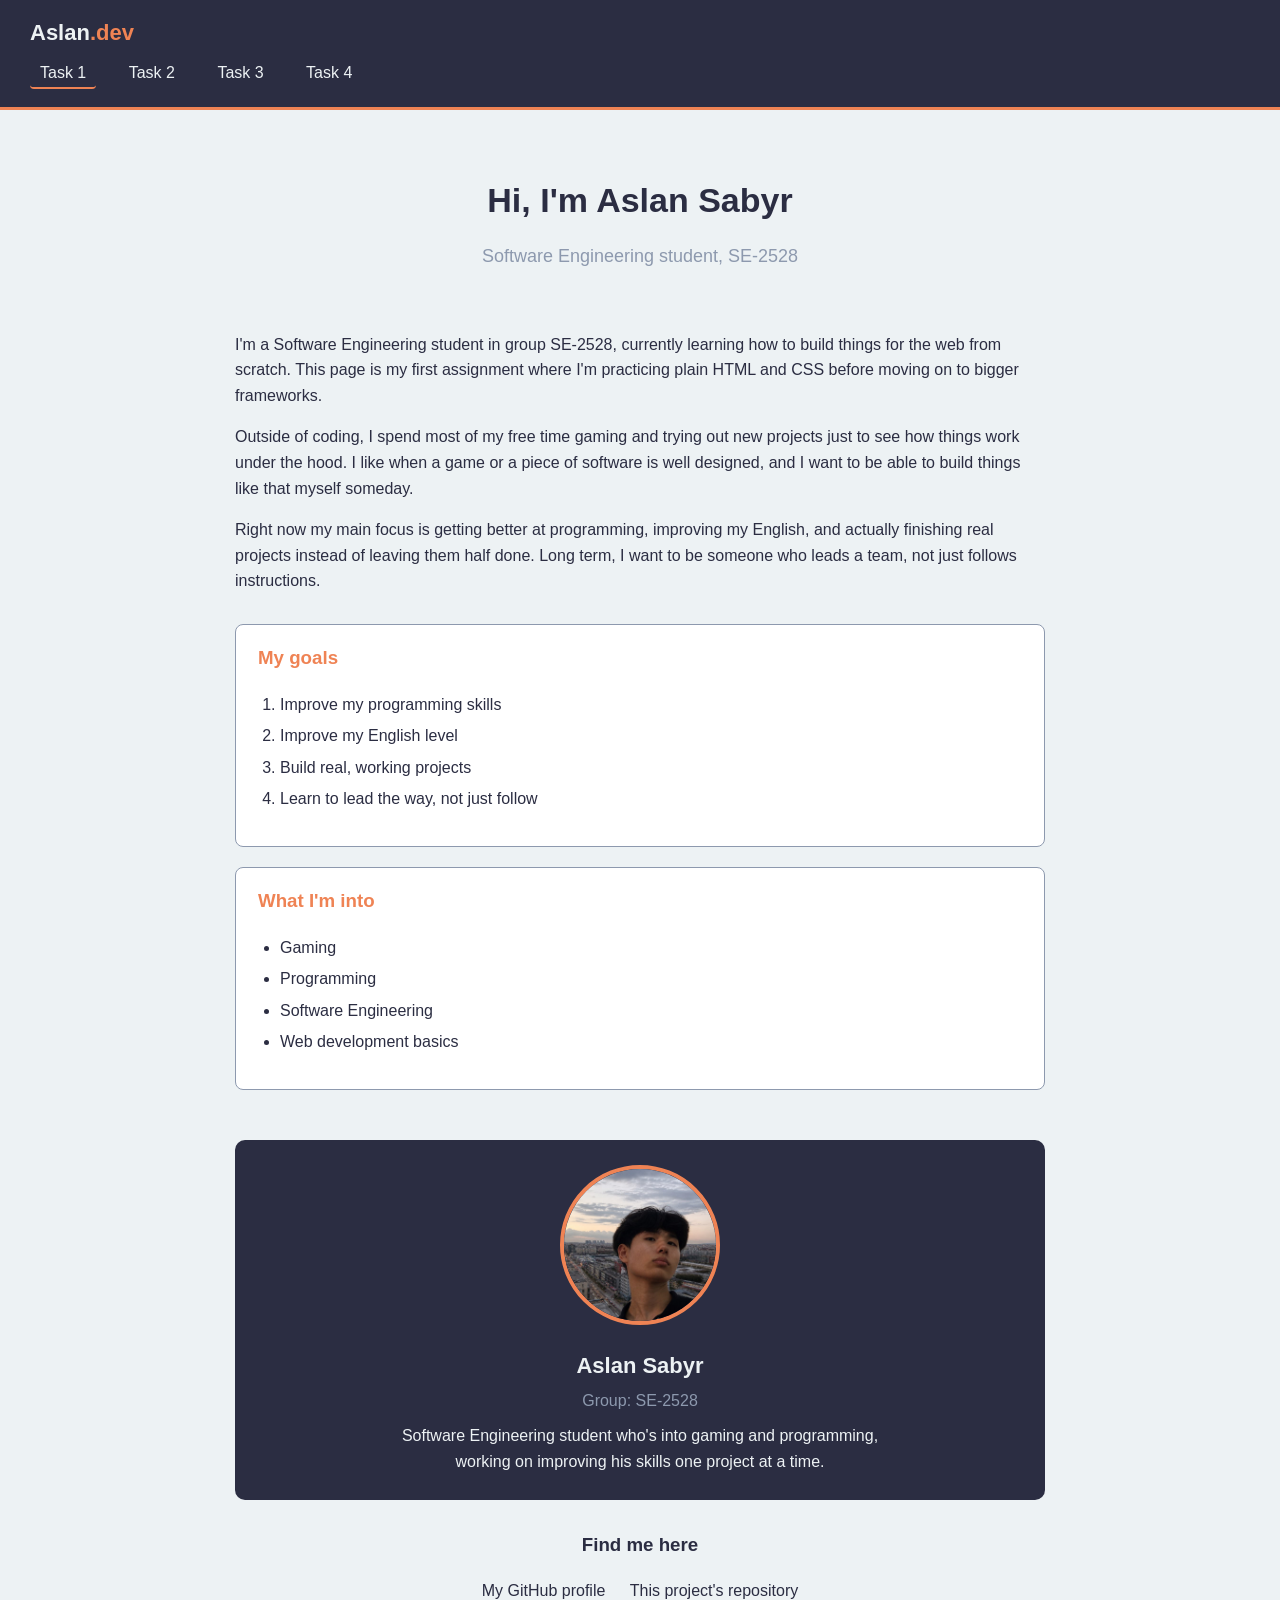
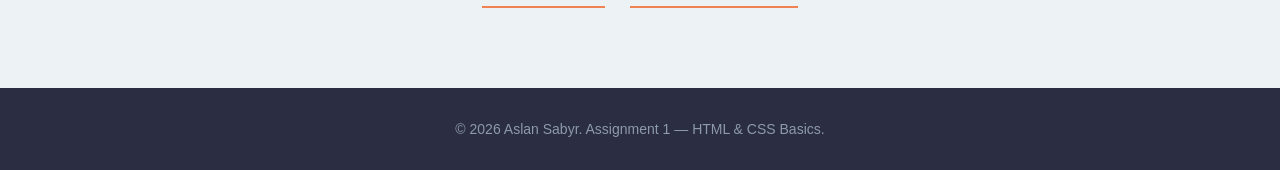
<file: index.html>
<!DOCTYPE html>
<html lang="en">
<head>
  <meta charset="UTF-8">
  <meta name="viewport" content="width=device-width, initial-scale=1.0">
  <title>Aslan Sabyr | Personal Page</title>
  <link rel="stylesheet" href="styles.css">
</head>
<body>

  <nav class="navbar">
    <div class="nav-brand">Aslan<span>.dev</span></div>
    <ul class="nav-links">
      <li><a href="index.html" class="active">Task 1</a></li>
      <li><a href="task2.html">Task 2</a></li>
      <li><a href="exercise1/index.html">Task 3</a></li>
      <li><a href="task4.html">Task 4</a></li>
    </ul>
  </nav>

  <header class="page-header">
    <h1>Hi, I'm Aslan Sabyr</h1>
    <h2>Software Engineering student, SE-2528</h2>
  </header>

  <main class="container">

    <section class="about" id="about">
      <p>
        I'm a Software Engineering student in group SE-2528, currently learning how to
        build things for the web from scratch. This page is my first assignment where I'm
        practicing plain HTML and CSS before moving on to bigger frameworks.
      </p>
      <p>
        Outside of coding, I spend most of my free time gaming and trying out new projects
        just to see how things work under the hood. I like when a game or a piece of software
        is well designed, and I want to be able to build things like that myself someday.
      </p>
      <p>
        Right now my main focus is getting better at programming, improving my English, and
        actually finishing real projects instead of leaving them half done. Long term, I want
        to be someone who leads a team, not just follows instructions.
      </p>
    </section>

    <section class="lists-section">
      <div class="list-block">
        <h3>My goals</h3>
        <ol>
          <li>Improve my programming skills</li>
          <li>Improve my English level</li>
          <li>Build real, working projects</li>
          <li>Learn to lead the way, not just follow</li>
        </ol>
      </div>

      <div class="list-block">
        <h3>What I'm into</h3>
        <ul>
          <li>Gaming</li>
          <li>Programming</li>
          <li>Software Engineering</li>
          <li>Web development basics</li>
        </ul>
      </div>
    </section>

    <section class="profile-card" id="profile">
      <img src="images/Image.jpg" alt="Photo of Aslan Sabyr" class="profile-img">
      <div class="profile-info">
        <h3>Aslan Sabyr</h3>
        <p class="group">Group: SE-2528</p>
        <p class="bio">
          Software Engineering student who's into gaming and programming, working on
          improving his skills one project at a time.
        </p>
      </div>
    </section>

    <section class="links-section">
      <h3>Find me here</h3>
      <a href="https://github.com/asikxz008" target="_blank">My GitHub profile</a>
      <a href="https://github.com/asikxz008/Assigment1-webTech1-Aslan" target="_blank">This project's repository</a>
    </section>

  </main>

  <footer class="site-footer">
    <p>&copy; 2026 Aslan Sabyr. Assignment 1 — HTML &amp; CSS Basics.</p>
  </footer>

</body>
</html>
</file>
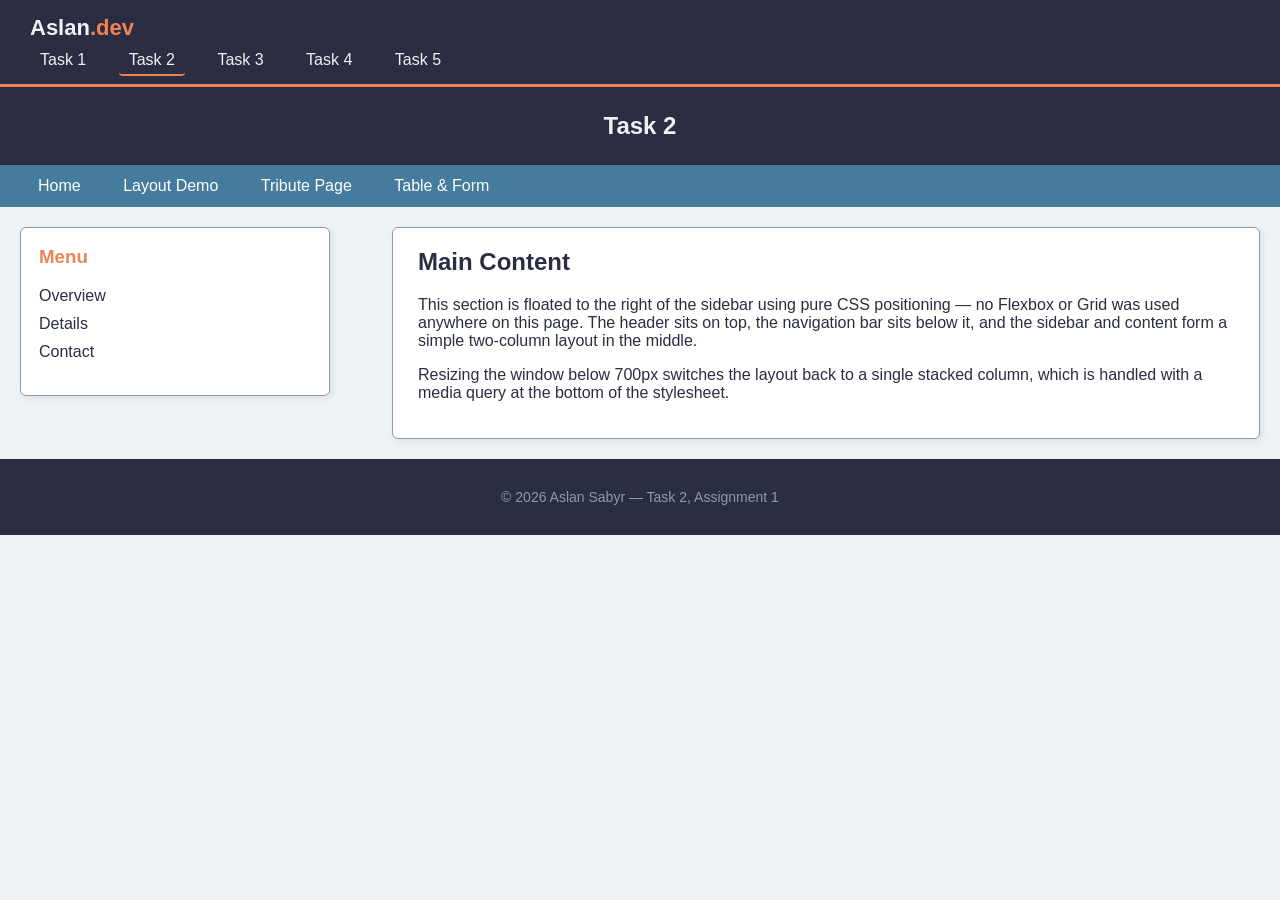
<file: task2.html>
<!DOCTYPE html>
<html lang="en">
<head>
  <meta charset="UTF-8">
  <meta name="viewport" content="width=device-width, initial-scale=1.0">
  <title>Task 2 | Layout with Div &amp; Floats</title>
  <link rel="stylesheet" href="task2.css">
</head>
<body>

  <div class="navbar">
    <div class="nav-brand">Aslan<span>.dev</span></div>
    <div class="nav-links">
      <a href="index.html">Task 1</a>
      <a href="task2.html" class="active">Task 2</a>
      <a href="exercise1/index.html">Task 3</a>
      <a href="task4.html">Task 4</a>
      <a href="task5.html">Task 5</a>
    </div>
  </div>

  <div class="header">
    <h1>Task 2</h1>
  </div>

  <div class="page-nav">
    <a href="index.html">Home</a>
    <a href="task2.html">Layout Demo</a>
    <a href="exercise1/index.html">Tribute Page</a>
    <a href="task4.html">Table &amp; Form</a>
  </div>

  <div class="page-wrapper">

    <div class="sidebar">
      <h3>Menu</h3>
      <ul>
        <li><a href="#section1">Overview</a></li>
        <li><a href="#section2">Details</a></li>
        <li><a href="#section3">Contact</a></li>
      </ul>
    </div>

    <div class="content">
      <h2>Main Content</h2>
      <p>
        This section is floated to the right of the sidebar using pure CSS positioning —
        no Flexbox or Grid was used anywhere on this page. The header sits on top, the
        navigation bar sits below it, and the sidebar and content form a simple
        two-column layout in the middle.
      </p>
      <p>
        Resizing the window below 700px switches the layout back to a single stacked
        column, which is handled with a media query at the bottom of the stylesheet.
      </p>
    </div>

  </div>

  <div class="footer">
    <p>&copy; 2026 Aslan Sabyr — Task 2, Assignment 1</p>
  </div>

</body>
</html>
</file>
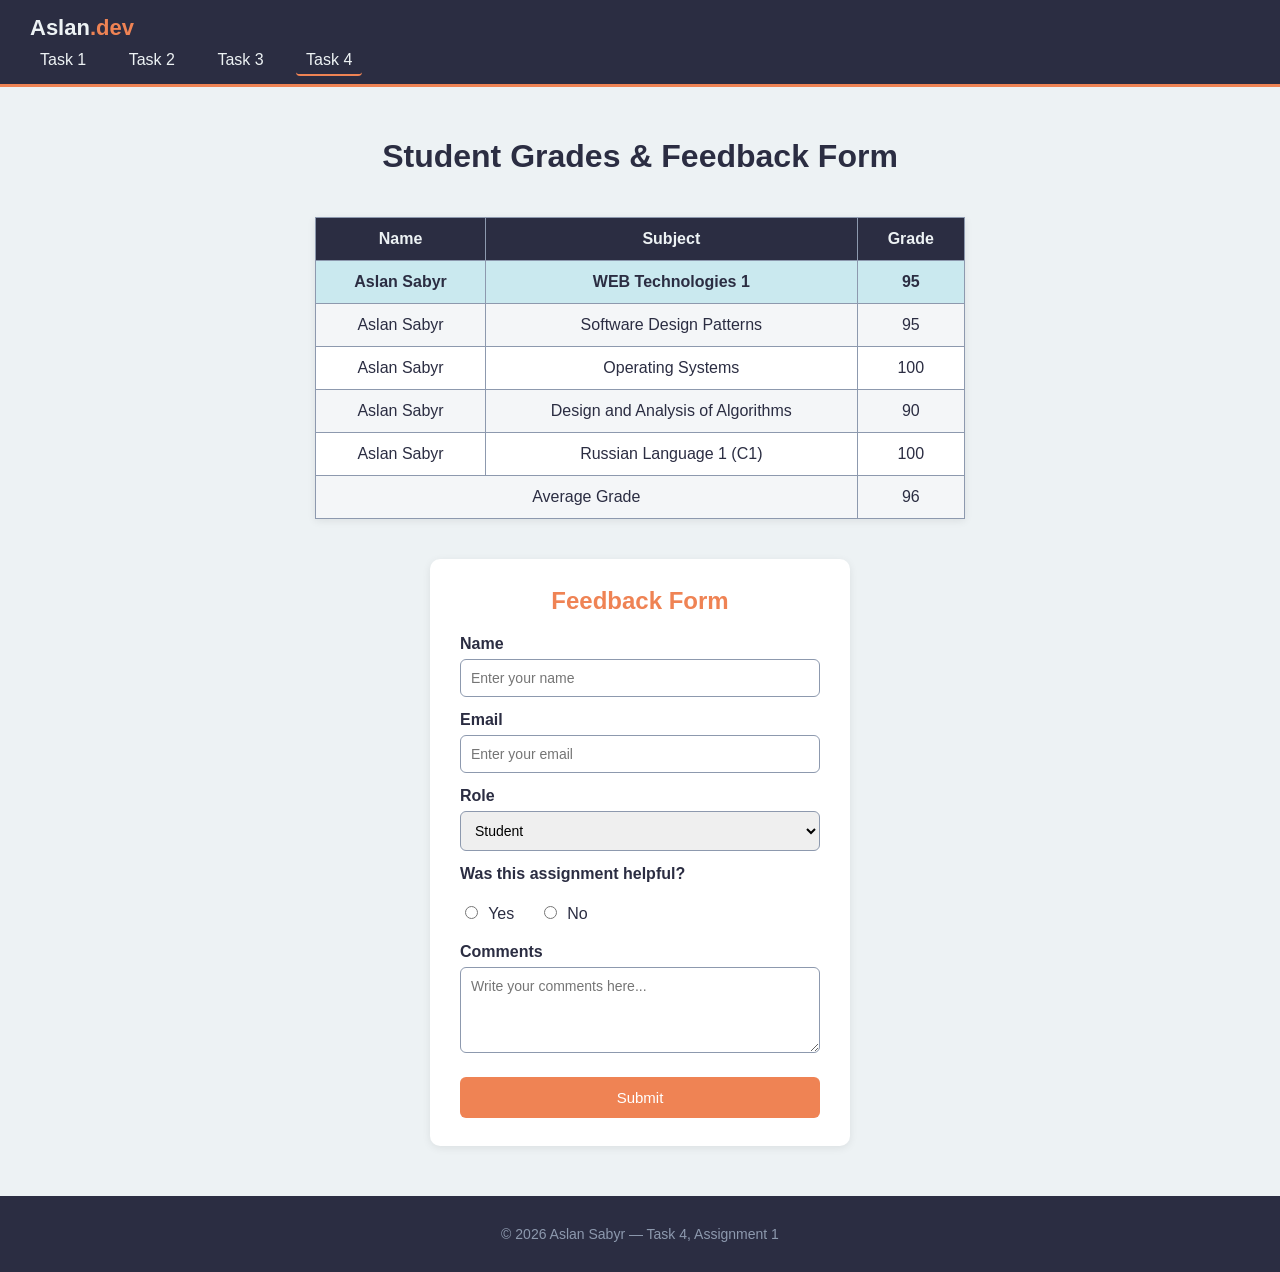
<file: task4.html>
<!DOCTYPE html>
<html lang="en">
<head>
  <meta charset="UTF-8">
  <meta name="viewport" content="width=device-width, initial-scale=1.0">
  <title>Task 4 | Table &amp; Form</title>
  <link rel="stylesheet" href="task4.css">
</head>
<body>

  <div class="navbar">
    <div class="nav-brand">Aslan<span>.dev</span></div>
    <div class="nav-links">
      <a href="index.html">Task 1</a>
      <a href="task2.html">Task 2</a>
      <a href="exercise1/index.html">Task 3</a>
      <a href="task4.html" class="active">Task 4</a>
    </div>
  </div>

  <h1 id="page-title">Student Grades &amp; Feedback Form</h1>

  <section class="table-section">
    <table>
      <thead>
        <tr>
          <th>Name</th>
          <th>Subject</th>
          <th>Grade</th>
        </tr>
      </thead>
      <tbody>
        <tr class="highlight-row">
          <td>Aslan Sabyr</td>
          <td>WEB Technologies 1</td>
          <td>95</td>
        </tr>
        <tr>
          <td>Aslan Sabyr</td>
          <td>Software Design Patterns</td>
          <td>95</td>
        </tr>
        <tr>
          <td>Aslan Sabyr</td>
          <td>Operating Systems</td>
          <td>100</td>
        </tr>
        <tr>
          <td>Aslan Sabyr</td>
          <td>Design and Analysis of Algorithms</td>
          <td>90</td>
        </tr>
        <tr>
          <td>Aslan Sabyr</td>
          <td>Russian Language 1 (C1)</td>
          <td>100</td>
        </tr>
        <tr>
          <td colspan="2">Average Grade</td>
          <td>96</td>
        </tr>
      </tbody>
    </table>
  </section>

  <section class="form-section">
    <h2>Feedback Form</h2>
    <form>
      <label for="name">Name</label>
      <input type="text" id="name" name="name" placeholder="Enter your name">

      <label for="email">Email</label>
      <input type="email" id="email" name="email" placeholder="Enter your email">

      <label for="role">Role</label>
      <select id="role" name="role">
        <option value="student">Student</option>
        <option value="teacher">Teacher</option>
        <option value="other">Other</option>
      </select>

      <label>Was this assignment helpful?</label>
      <div class="radio-group">
        <label class="radio-label"><input type="radio" name="helpful" value="yes"> Yes</label>
        <label class="radio-label"><input type="radio" name="helpful" value="no"> No</label>
      </div>

      <label for="comments">Comments</label>
      <textarea id="comments" name="comments" rows="4" placeholder="Write your comments here..."></textarea>

      <button type="submit" class="submit-btn">Submit</button>
    </form>
  </section>

  <footer class="site-footer">
    <p>&copy; 2026 Aslan Sabyr — Task 4, Assignment 1</p>
  </footer>

</body>
</html>
</file>
<file: styles.css>
* {
  box-sizing: border-box;
}

body {
  margin: 0;
  font-family: 'Segoe UI', Tahoma, Verdana, sans-serif;
  background-color: #EDF2F4;
  color: #2B2D42;
  line-height: 1.6;
}

.navbar {
  display: block;
  background-color: #2B2D42;
  padding: 15px 30px;
  border-bottom: 3px solid #EF8354;
}

.nav-brand {
  color: #EDF2F4;
  font-size: 22px;
  font-weight: bold;
  margin-bottom: 10px;
}

.nav-brand span {
  color: #EF8354;
}

.nav-links {
  list-style: none;
  margin: 0;
  padding: 0;
}

.nav-links li {
  display: inline-block;
  margin-right: 18px;
}

.nav-links a {
  color: #EDF2F4;
  text-decoration: none;
  padding: 6px 10px;
  border-radius: 4px;
  transition: background-color 0.2s ease, color 0.2s ease;
}

.nav-links a:hover {
  background-color: #EF8354;
  color: #2B2D42;
}

.nav-links a.active {
  border-bottom: 2px solid #EF8354;
}

.page-header {
  text-align: center;
  padding: 40px 20px 20px;
}

.page-header h1 {
  margin-bottom: 5px;
  font-size: 34px;
}

.page-header h2 {
  color: #8D99AE;
  font-weight: normal;
  font-size: 18px;
}

.container {
  max-width: 850px;
  margin: 0 auto;
  padding: 10px 20px 40px;
}

.about p {
  margin-bottom: 14px;
}

.lists-section {
  display: block;
  overflow: hidden;
  margin: 30px 0;
}

.list-block {
  background-color: #ffffff;
  border: 1px solid #8D99AE;
  border-radius: 8px;
  padding: 18px 22px;
  margin-bottom: 20px;
}

.list-block h3 {
  margin-top: 0;
  color: #EF8354;
}

ol, ul {
  padding-left: 22px;
}

li {
  margin-bottom: 6px;
}

#profile {
  display: block;
  background-color: #2B2D42;
  color: #EDF2F4;
  border-radius: 10px;
  padding: 25px;
  margin: 30px 0;
  text-align: center;
}

.profile-img {
  border-radius: 50%;
  max-width: 160px;
  width: 100%;
  border: 4px solid #EF8354;
  margin-bottom: 15px;
}

.profile-info h3 {
  margin: 0 0 5px;
  font-size: 22px;
}

.profile-info .group {
  color: #8D99AE;
  margin: 0 0 10px;
}

.profile-info .bio {
  max-width: 500px;
  margin: 0 auto;
}

.links-section {
  text-align: center;
  margin: 30px 0;
}

.links-section a {
  display: inline-block;
  margin: 0 10px 10px;
  color: #2B2D42;
  text-decoration: none;
  border-bottom: 2px solid #EF8354;
  padding-bottom: 2px;
  transition: color 0.2s ease;
}

.links-section a:hover {
  color: #EF8354;
}

.site-footer {
  text-align: center;
  background-color: #2B2D42;
  color: #8D99AE;
  padding: 16px;
  font-size: 14px;
}

@media (max-width: 600px) {
  .nav-links li {
    display: block;
    margin: 5px 0;
  }

  .page-header h1 {
    font-size: 26px;
  }
}
</file>
<file: task2.css>
* {
  box-sizing: border-box;
}

body {
  margin: 0;
  font-family: 'Segoe UI', Tahoma, Verdana, sans-serif;
  background-color: #EDF2F4;
  color: #2B2D42;
}

.navbar {
  background-color: #2B2D42;
  padding: 15px 30px;
  border-bottom: 3px solid #EF8354;
}

.nav-brand {
  color: #EDF2F4;
  font-size: 22px;
  font-weight: bold;
  margin-bottom: 10px;
}

.nav-brand span {
  color: #EF8354;
}

.nav-links a {
  color: #EDF2F4;
  text-decoration: none;
  margin-right: 18px;
  padding: 6px 10px;
  border-radius: 4px;
  transition: background-color 0.2s ease, color 0.2s ease;
}

.nav-links a:hover {
  background-color: #EF8354;
  color: #2B2D42;
}

.nav-links a.active {
  border-bottom: 2px solid #EF8354;
}

.header {
  background-color: #2B2D42;
  color: #EDF2F4;
  text-align: center;
  padding: 25px 15px;
}

.header h1 {
  margin: 0;
  font-size: 24px;
}

.page-nav {
  background-color: #457B9D;
  padding: 12px 30px;
  position: relative;
}

.page-nav a {
  color: #ffffff;
  text-decoration: none;
  margin-right: 22px;
  padding: 4px 8px;
  transition: color 0.2s ease;
}

.page-nav a:hover {
  color: #EF8354;
}

.page-wrapper {
  overflow: hidden; 
  padding: 20px;
}

.sidebar {
  float: left;
  width: 25%;
  background-color: #ffffff;
  border: 1px solid #8D99AE;
  border-radius: 6px;
  padding: 18px;
  box-shadow: 2px 2px 6px rgba(0, 0, 0, 0.08);
}

.sidebar h3 {
  margin-top: 0;
  color: #EF8354;
}

.sidebar ul {
  list-style: none;
  padding: 0;
}

.sidebar li {
  margin-bottom: 10px;
}

.sidebar a {
  color: #2B2D42;
  text-decoration: none;
}

.sidebar a:hover {
  color: #EF8354;
}

.content {
  float: right;
  width: 70%;
  background-color: #ffffff;
  border: 1px solid #8D99AE;
  border-radius: 6px;
  padding: 20px 25px;
  box-shadow: 2px 2px 6px rgba(0, 0, 0, 0.08);
}

.content h2 {
  margin-top: 0;
}

.footer {
  clear: both;
  text-align: center;
  background-color: #2B2D42;
  color: #8D99AE;
  padding: 16px;
  font-size: 14px;
}

@media (max-width: 700px) {
  .sidebar, .content {
    float: none;
    width: 100%;
    margin-bottom: 20px;
  }
}
</file>
<file: task4.css>
* {
  box-sizing: border-box;
}

body {
  margin: 0;
  font-family: 'Segoe UI', Tahoma, Verdana, sans-serif;
  background-color: #EDF2F4;
  color: #2B2D42;
}

.navbar {
  background-color: #2B2D42;
  padding: 15px 30px;
  border-bottom: 3px solid #EF8354;
}

.nav-brand {
  color: #EDF2F4;
  font-size: 22px;
  font-weight: bold;
  margin-bottom: 10px;
}

.nav-brand span {
  color: #EF8354;
}

.nav-links a {
  color: #EDF2F4;
  text-decoration: none;
  margin-right: 18px;
  padding: 6px 10px;
  border-radius: 4px;
  transition: background-color 0.2s ease, color 0.2s ease;
}

.nav-links a:hover {
  background-color: #EF8354;
  color: #2B2D42;
}

.nav-links a.active {
  border-bottom: 2px solid #EF8354;
}

#page-title {
  text-align: center;
  padding: 30px 20px 10px;
}

.table-section {
  display: flex;
  justify-content: center;
  padding: 10px 20px 40px;
}

table {
  border-collapse: collapse;
  width: 100%;
  max-width: 650px;
  background-color: #ffffff;
  box-shadow: 0 2px 8px rgba(0, 0, 0, 0.08);
}

th, td {
  border: 1px solid #8D99AE;
  padding: 12px 16px;
  text-align: center;
}

thead th {
  background-color: #2B2D42;
  color: #EDF2F4;
}

tbody tr:nth-child(even) {
  background-color: #f4f6f8;
}

tr.highlight-row {
  background-color: #cae9ef;
  font-weight: bold;
}

.form-section {
  max-width: 420px;
  margin: 0 auto 50px;
  background-color: #ffffff;
  border-radius: 10px;
  padding: 28px 30px;
  box-shadow: 0 2px 8px rgba(0, 0, 0, 0.08);
}

.form-section h2 {
  margin-top: 0;
  text-align: center;
  color: #EF8354;
}

form {
  display: block;
}

form label {
  display: block;
  font-weight: bold;
  margin: 14px 0 6px;
}

form input[type="text"],
form input[type="email"],
form select,
form textarea {
  width: 100%;
  padding: 10px;
  border: 1px solid #8D99AE;
  border-radius: 6px;
  font-family: inherit;
  font-size: 14px;
}

.radio-group {
  display: block;
}

.radio-label {
  display: inline-block;
  font-weight: normal;
  margin-right: 20px;
}

.radio-label input {
  margin-right: 6px;
}

.submit-btn {
  display: block;
  width: 100%;
  margin-top: 20px;
  padding: 12px;
  background-color: #EF8354;
  color: #ffffff;
  border: none;
  border-radius: 6px;
  font-size: 15px;
  cursor: pointer;
  transition: background-color 0.2s ease;
}

.submit-btn:hover {
  background-color: #d96b3a;
}

.site-footer {
  text-align: center;
  background-color: #2B2D42;
  color: #8D99AE;
  padding: 16px;
  font-size: 14px;
}

@media (max-width: 500px) {
  .form-section {
    margin: 0 15px 40px;
    padding: 20px;
  }
}
</file>
